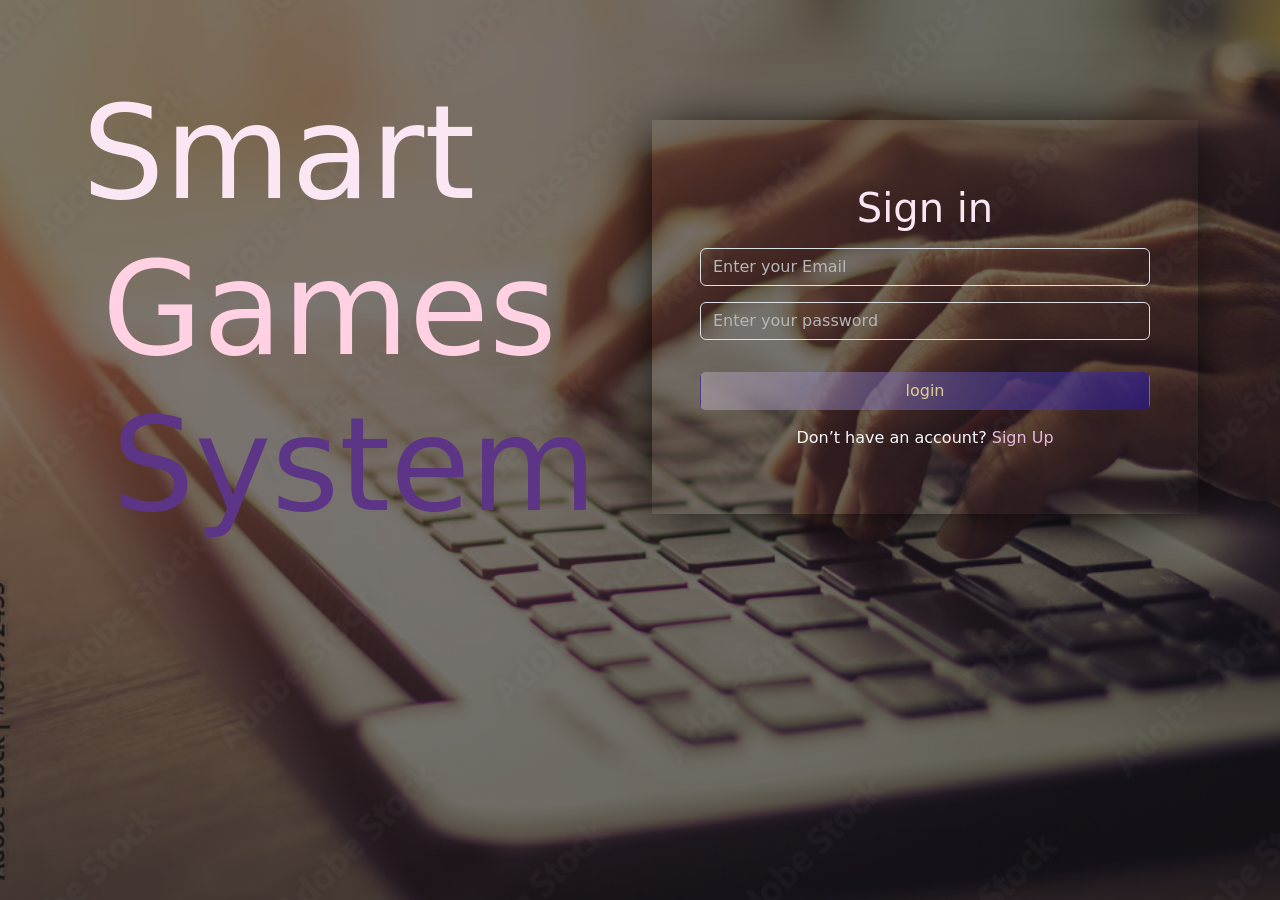
<file: index.html>
<!DOCTYPE html>
<html lang="en">
    <head>
      <meta charset="UTF-8">
      <meta name="viewport" content="width=device-width, initial-scale=1.0">
       <link rel="stylesheet" href="css/all.min.css" />
       <link rel="stylesheet" href="css/bootstrap.min.css">
       <link rel="stylesheet" href="css/style.css">
        <title> Games Login</title>
        <link rel="shortcut icon" href="./images/1000_F_261902858_onbxqSHf193X4w7e8fdRH8vjjoT3vOVZ.jpg" type="image/x-icon">
    </head>
    <body>
      <div id="home">
       <div class="container">
        <div class="row">
          <div class="col-md-6">
            <div class="home-head  ">
            <h2>Smart <span class="b"> Games </span> <span class="c"> System </span></h2>
          </div>
          </div>
        <div class="col-md-6">
        <div class="login w-100 m-auto text-center mt-5 p-5 ">
         <h1 class=" my-3">Sign in</h1>
         <div>
         <input type="email" class="form-control my-3" name="email" id="useremail" placeholder="Enter your Email"/>
         <input type="password" class="form-control my-3" name="password" id="userpassword" placeholder="Enter your password"/>
         <p class="text-danger text-center" id="incorrect"></p>
         <p class="text-success text-center" id="correct"></p>
         <p class="text-danger text-center" id="wrong"></p>
        </div>
        <button id="loginbtn" class="btn btn1 w-100 my-3">login</button>
        <p class="text-light">Don’t have an account? <a class="" href="pages/signup.html"> Sign Up</a></p>
      </div>
    </div>
  </div>
       </div>
      </div>
      
      <script src="js/bootstrap.bundle.min.js"></script>
      <script src="./js/script.js"></script>
    </body>
</html>
</file>
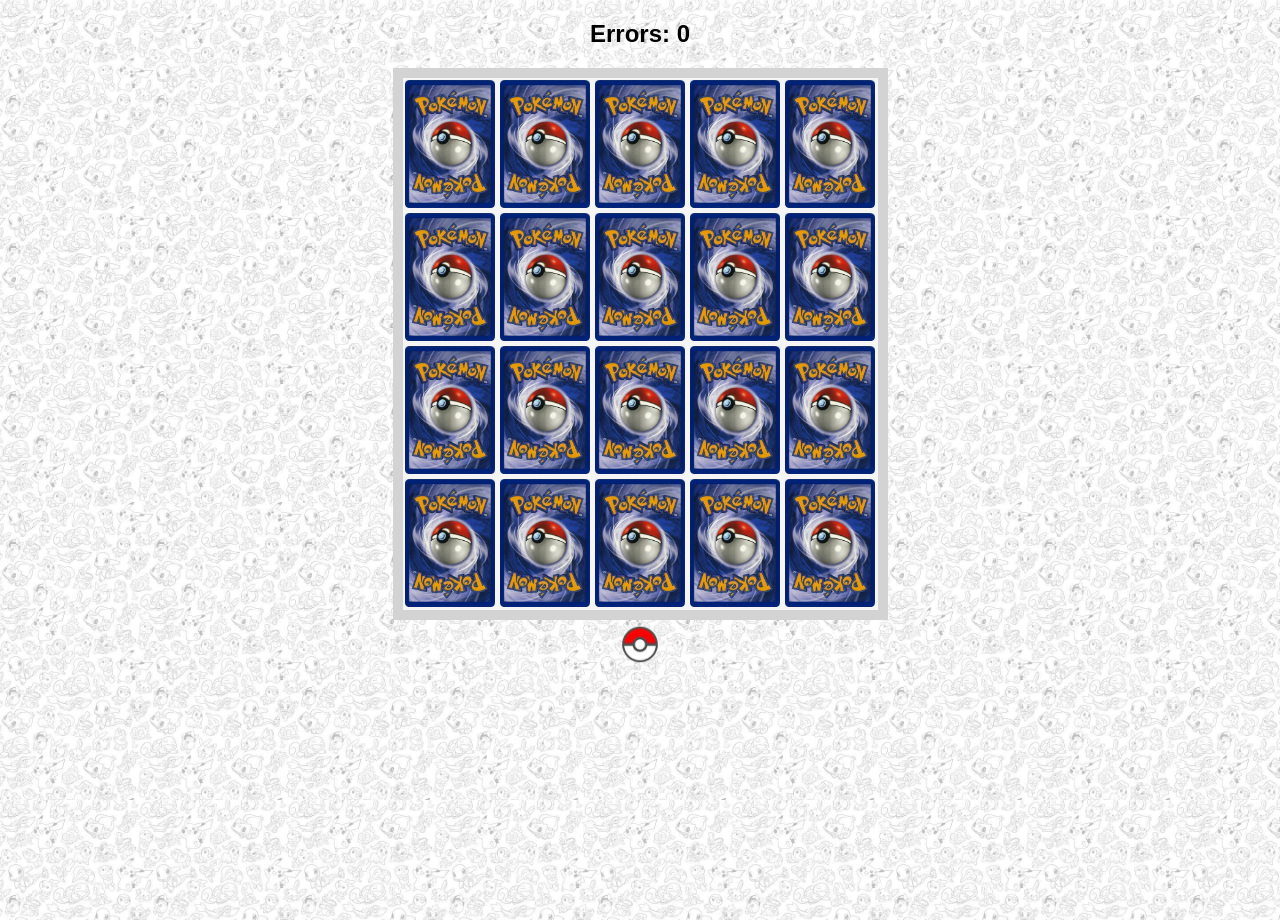
<file: pages/game1.html>
<!DOCTYPE html>
<html lang="en">
<head>
    <meta charset="UTF-8">
    <meta name="viewport" content="width=device-width, initial-scale=1.0">
    <link rel="stylesheet" href="../css/game1.css">
    <title>My cards</title>
    <link rel="icon" href="../images/back.jpg" />
</head>
<body>
    <h2>Errors: <span id="errors">0</span></h2>
    <div id="board"></div>
    <audio id="correctSound" src="../images/272182672-female-voice-good-job.m4a"></audio>
    <audio id="wrongSound" src="../images/240728250-sfx-fanfare-music-lose-2.m4a"></audio>
    <div id="celebration" ></div>
    <script src="../js/game1.js"></script>
</body>
</html>
</file>
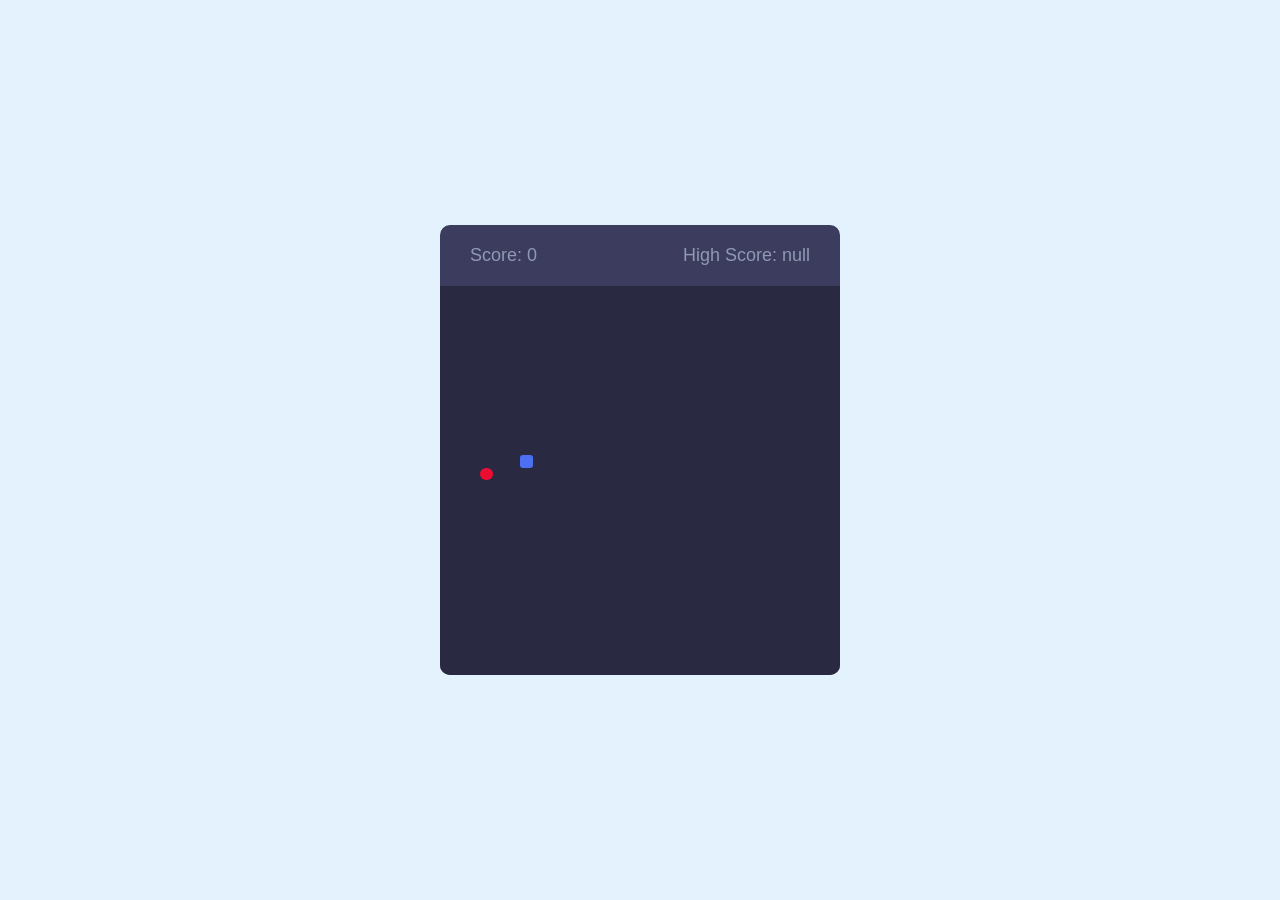
<file: pages/game10.html>
<!DOCTYPE html>
<html lang="en">
<head>
    <meta charset="UTF-8">
    <meta name="viewport" content="width=device-width, initial-scale=1.0">
    <title>Snake</title>
    <link rel="stylesheet" href="../css/game10.css">
</head>
<body>
    <div id="game">
        <div id="gameDetails">
            <div id="score">Score: 0</div>
            <div id="highScore">High Score: 0</div>
        </div>
        <div id="playSpace"></div>
    </div>
    <script src="../js/game10.js"></script>
</body>
</html>
</file>
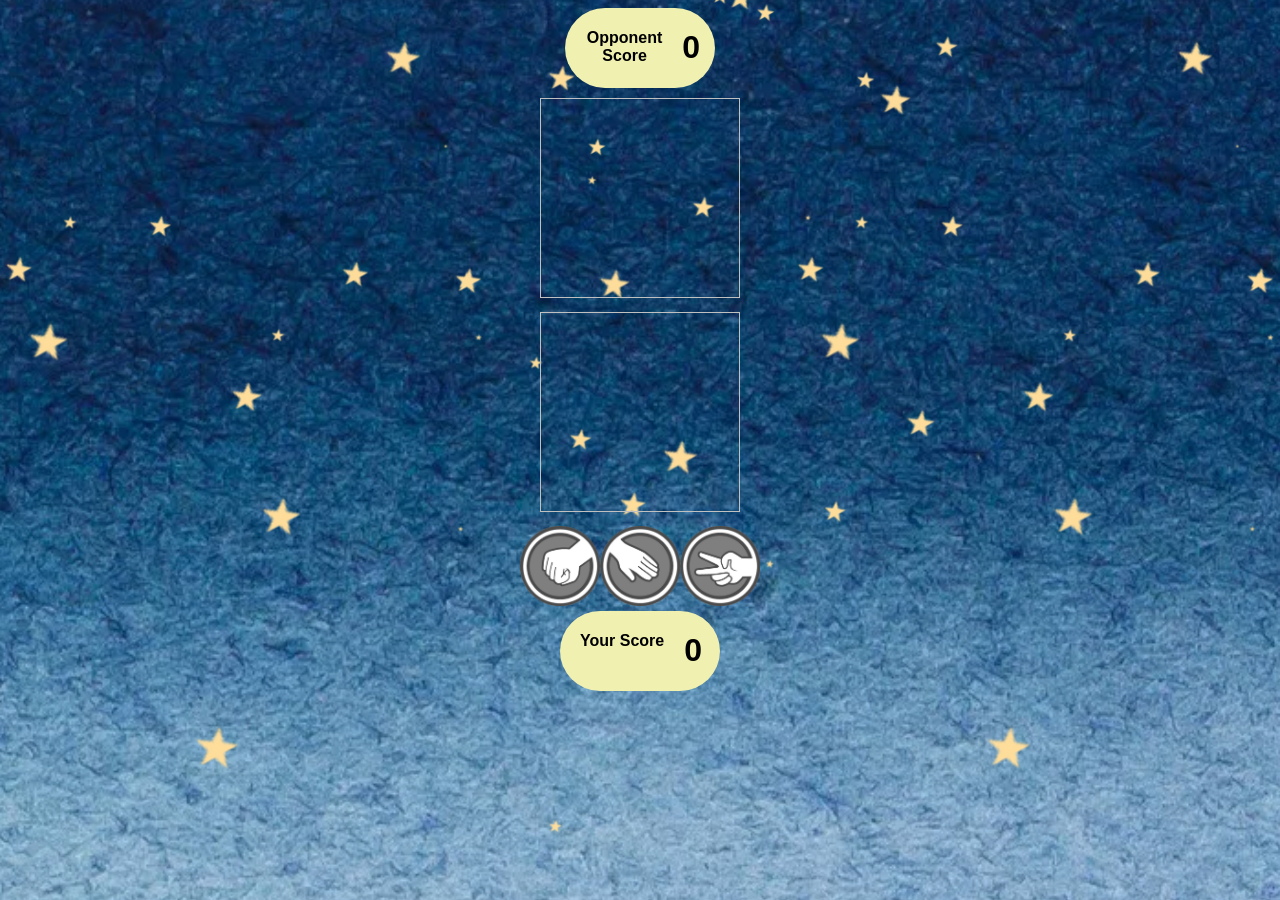
<file: pages/game11.html>
<!DOCTYPE html>
<html lang="en">
<head>
    <meta charset="UTF-8">
    <meta name="viewport" content="width=device-width, initial-scale=1.0">
    <title>RockPaperScissors</title>
    <link rel="stylesheet" href="../css/game11.css">
</head>
<body>
    <div id="opponent" class="score_details">
        <h4>Opponent Score</h4> <h1 id="opponent_score">0</h1>
    </div>
    <img id="opponent_choice">
    
    <br>
    <img id="your_choice">
    <div id="choices"></div>

    <div id="your" class="score_details">
        <h4>Your  Score </h4> <h1 id="your_score"> 0</h1>
    </div>

    <script src="../js/game11.js"></script>
</body>
</html>
</file>
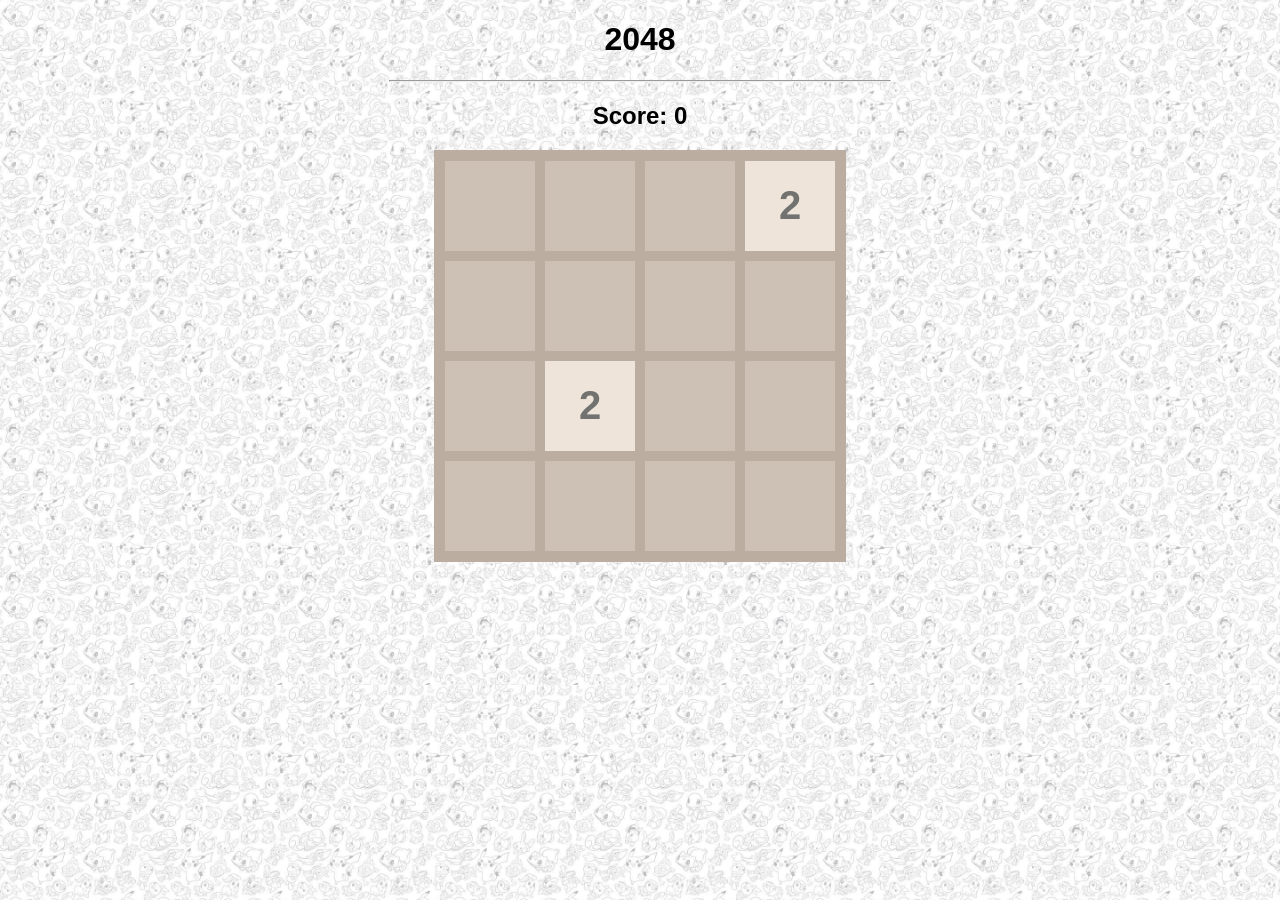
<file: pages/game2.html>
<!DOCTYPE html>
<html lang="en">
<head>
    <meta charset="UTF-8">
    <meta name="viewport" content="width=device-width, initial-scale=1.0">
    <title>2048</title>
    <link rel="stylesheet" href="../css/game2.css">
    <link rel="icon" href="../images/2048-game.jpg">
</head>
<body>
    <h1>2048</h1>
        <hr>
        <h2>Score: <span id="score">0</span></h2>
        <div id="board">
        </div>
    <script src="../js/game2.js"></script>
</body>
</html>
</file>
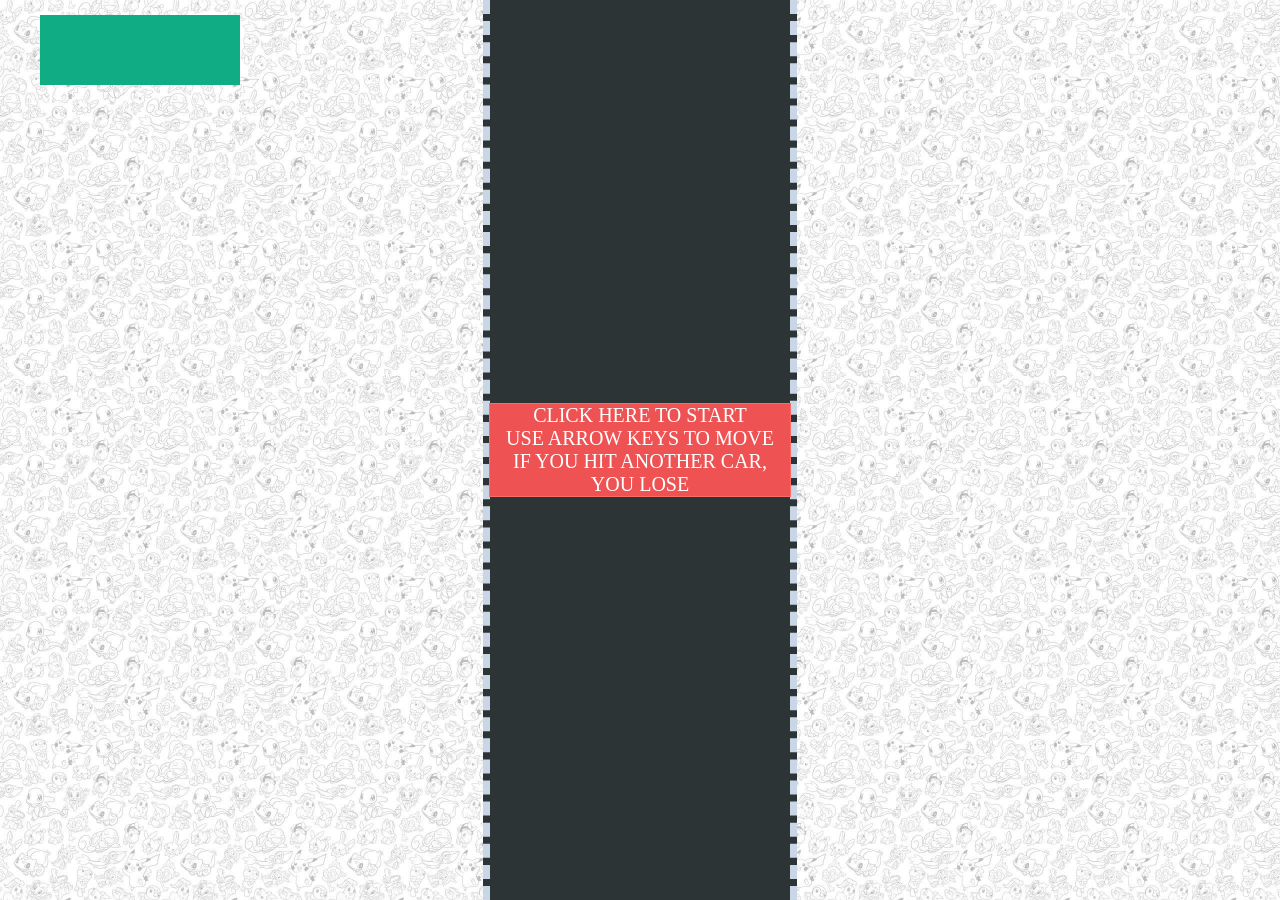
<file: pages/game3.html>
<!DOCTYPE html>
<html lang="en">
<head>
    <meta charset="UTF-8">
    <meta name="viewport" content="width=device-width, initial-scale=1.0">
    <title>Racing Cars</title>
    <link rel="stylesheet" href="../css/all.min.css">
    <link rel="stylesheet" href="../css/game3.css">
  <link rel="icon" href="../images/download.jfif">
</head>
<body>
    <div class="carGame">
        <div class="score"></div>
        <div class="startScreen">
            <p> CLICK HERE TO START<br/>
                USE ARROW KEYS TO MOVE<br/>
                IF YOU HIT ANOTHER CAR, YOU LOSE
            </p>
        </div>
        <div class="gameArea "></div>
        <audio loop id="a">
            <source src="../images/letsgo.mp3">
        </audio>
        <audio id="loseAudio">
            <source src="../images/240728250-sfx-fanfare-music-lose-2.m4a"> 
        </audio>
  
    </div>    
    <script src="../js/game3.js"></script>
</body>
</html>
</file>
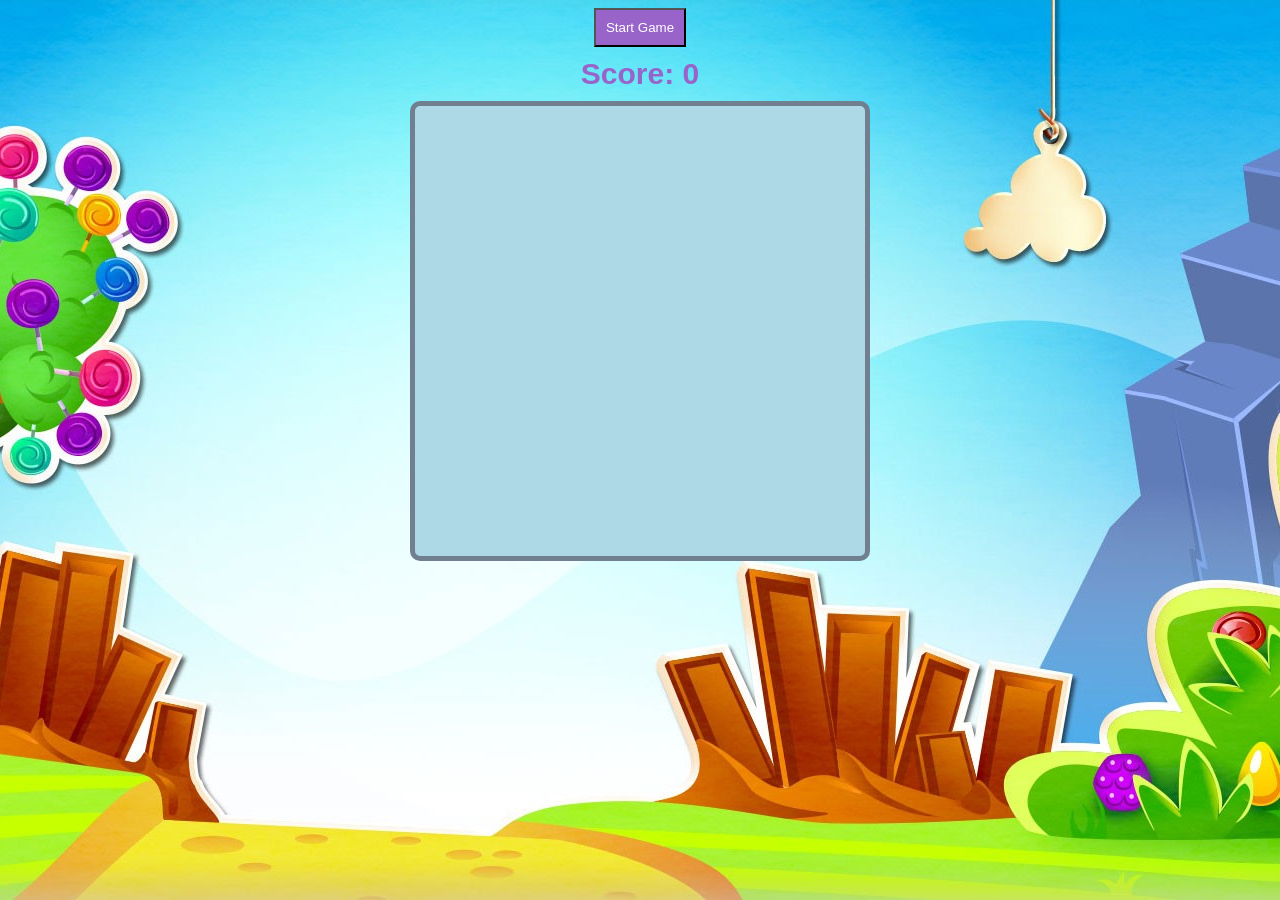
<file: pages/game4.html>
<!DOCTYPE html>
<html lang="en">
<head>
    <meta charset="UTF-8">
    <meta name="viewport" content="width=device-width, initial-scale=1.0">
    <title>Candy Crush Game</title>
    <link rel="stylesheet" href="../css/game4.css">
</head>
<body>
    <button id="start-button">Start Game</button>
    <div id="score">Score: 0</div>
    <div id="board"></div>
    <audio id="background-music" src="../images/background.mp3" loop></audio>
    <script src="../js/game4.js"></script>
</body>
</html>
</file>
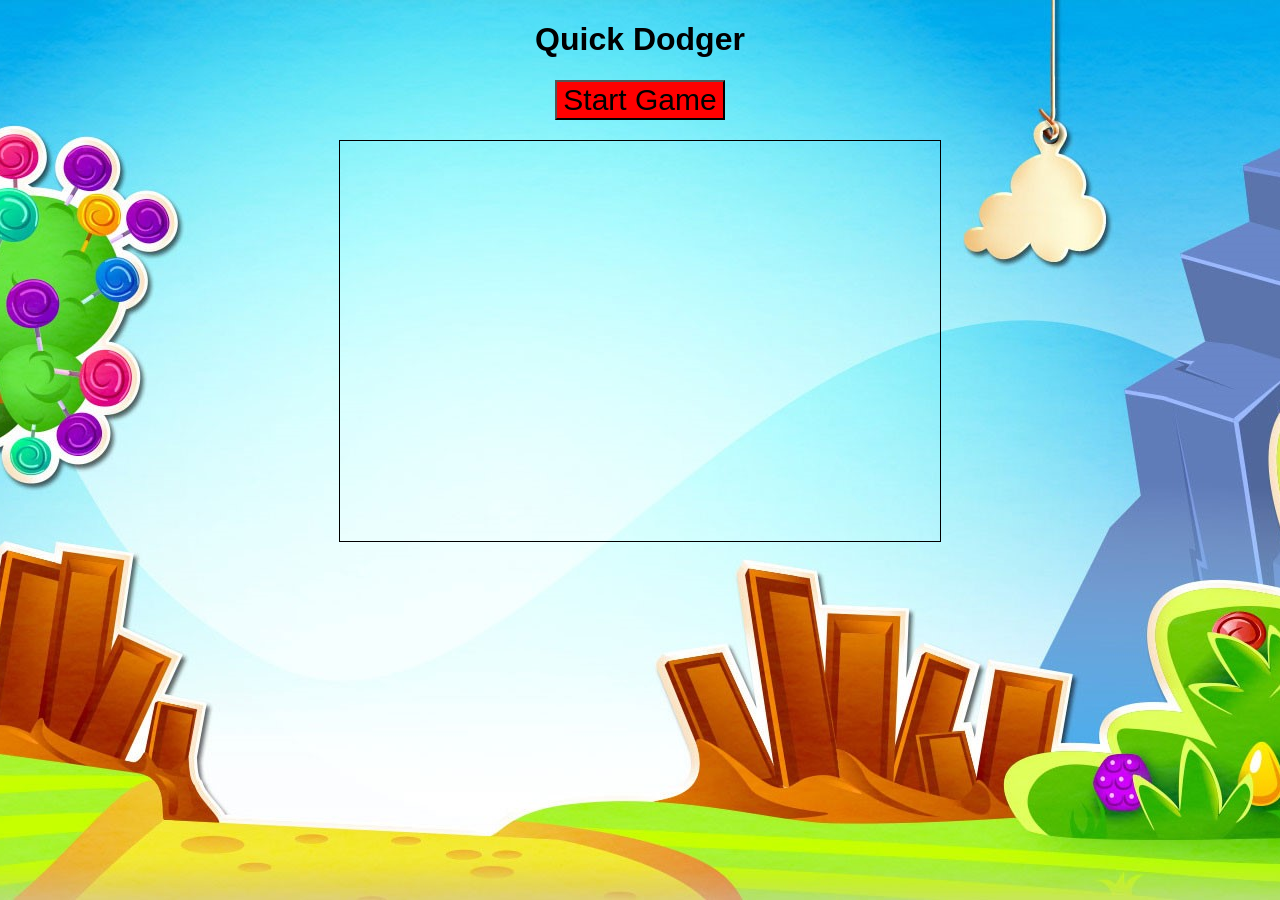
<file: pages/game5.html>
<!DOCTYPE html>
<html lang="en">
<head>
    <meta charset="UTF-8">
    <meta name="viewport" content="width=device-width, initial-scale=1.0">
    <title>Quick Dodger</title>
    <link rel="stylesheet" href="../css/game5.css">
</head>
<body>
    <h1>Quick Dodger</h1>
    <button id="startButton">Start Game</button>
    <canvas id="gameCanvas" width="600" height="400"></canvas>
    <audio id="backgroundMusic" src="../images/background.mp3" loop></audio>
    <script src="../js/game5.js"></script>
</body>
</html>
</file>
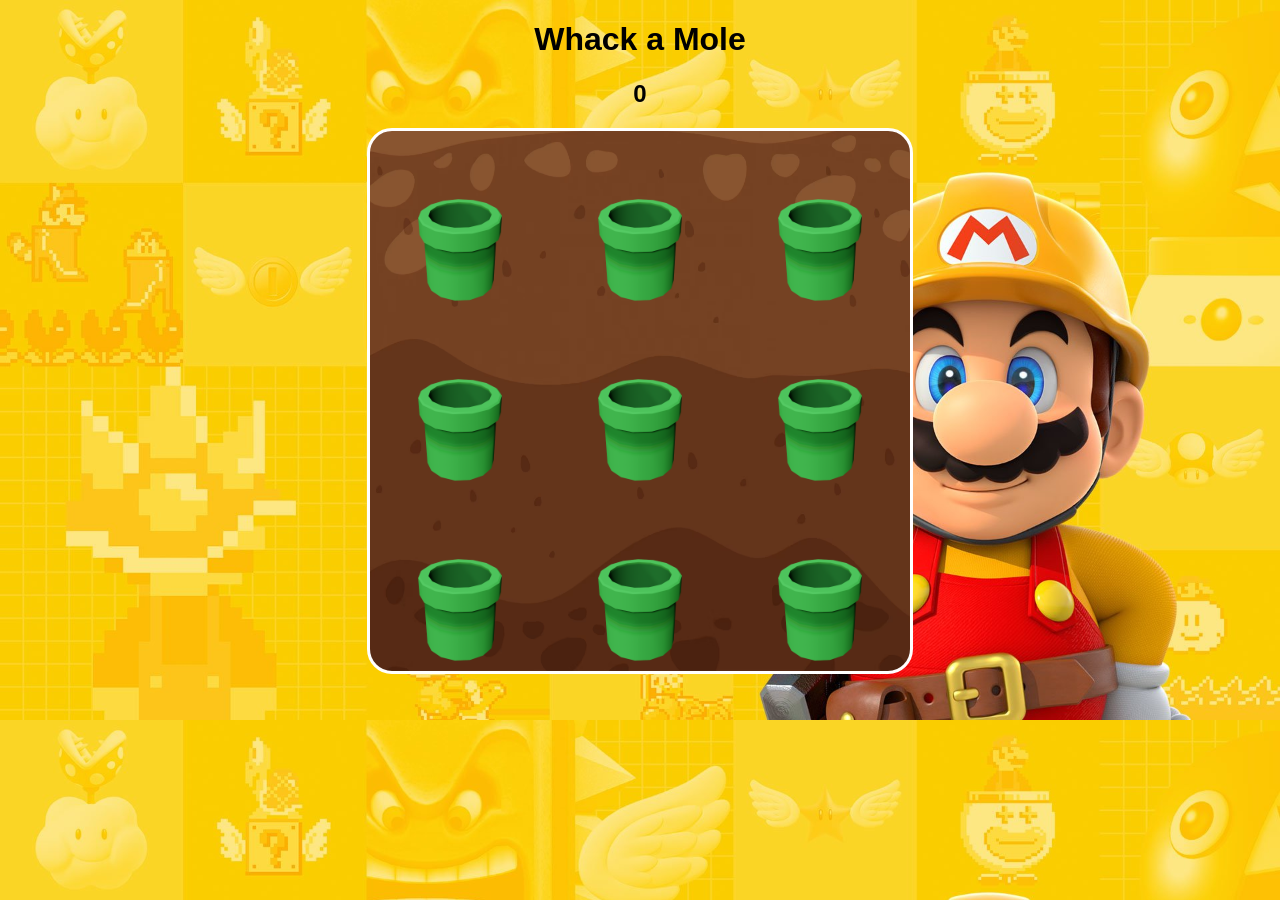
<file: pages/game6.html>
<!DOCTYPE html>
<html lang="en">
<head>
    <meta charset="UTF-8">
    <meta name="viewport" content="width=device-width, initial-scale=1.0">
    <title>Whack A Mole</title>
    <link rel="stylesheet" href="../css/game6.css">
</head>
<body>
    <h1>Whack a Mole</h1>
    <h2 id="score">0</h2>
      <!-- 3x3 -->
    <div id="board"></div>
  

    <script src="../js/game6.js"></script>
</body>
</html>
</file>
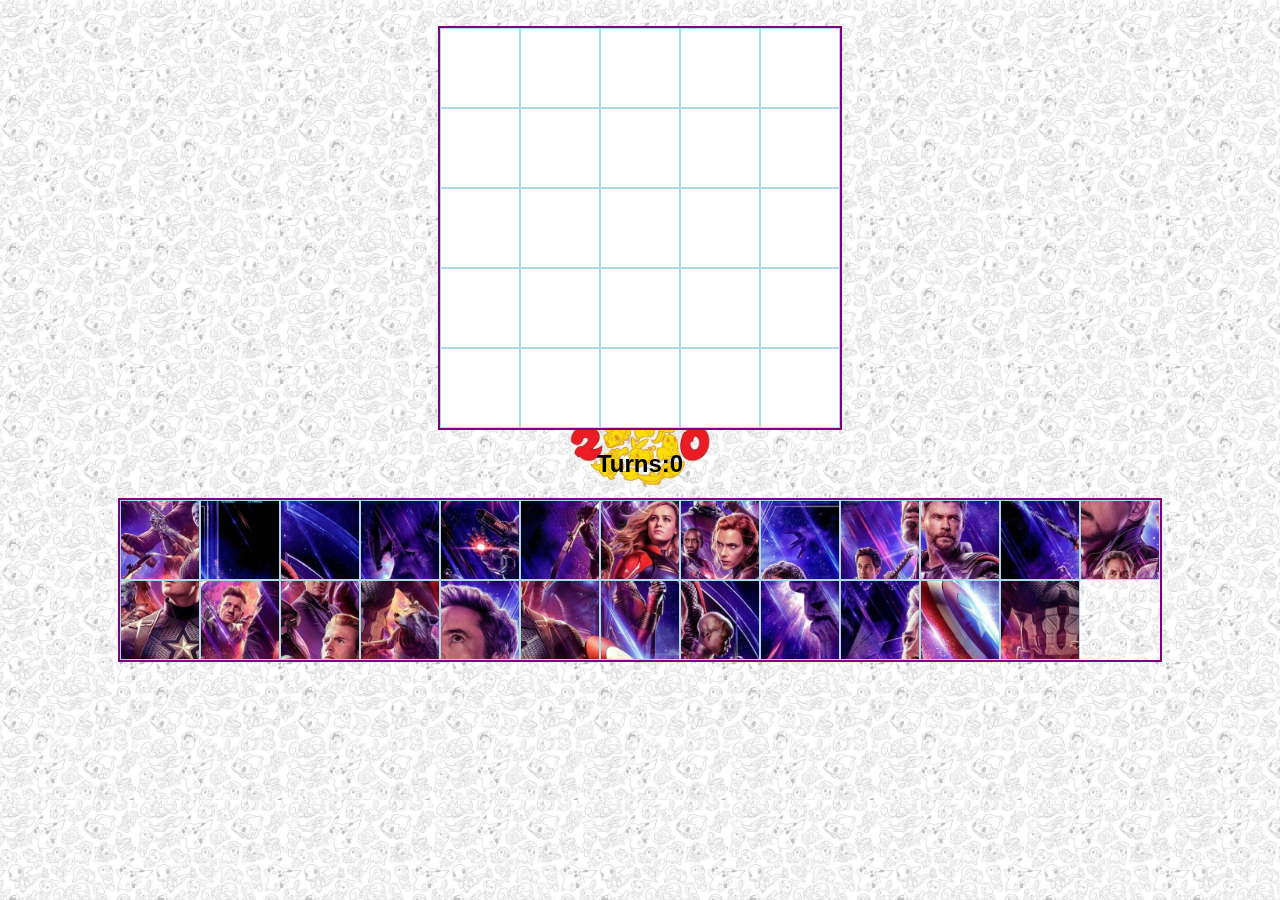
<file: pages/game8.html>
<!DOCTYPE html>
<html lang="en">
<head>
    <meta charset="UTF-8">
    <meta name="viewport" content="width=device-width, initial-scale=1.0">
    <title>Puzzle</title>
    <link rel="stylesheet" href="../css/game8.css">
</head>
<body>
     <br>
     <div id="board"></div>
     <h2>Turns:<span id="turns">0</span></h2>
     <div id="pieces"></div>
    <script src="../js/game8.js"></script>
</body>
</html>
</file>
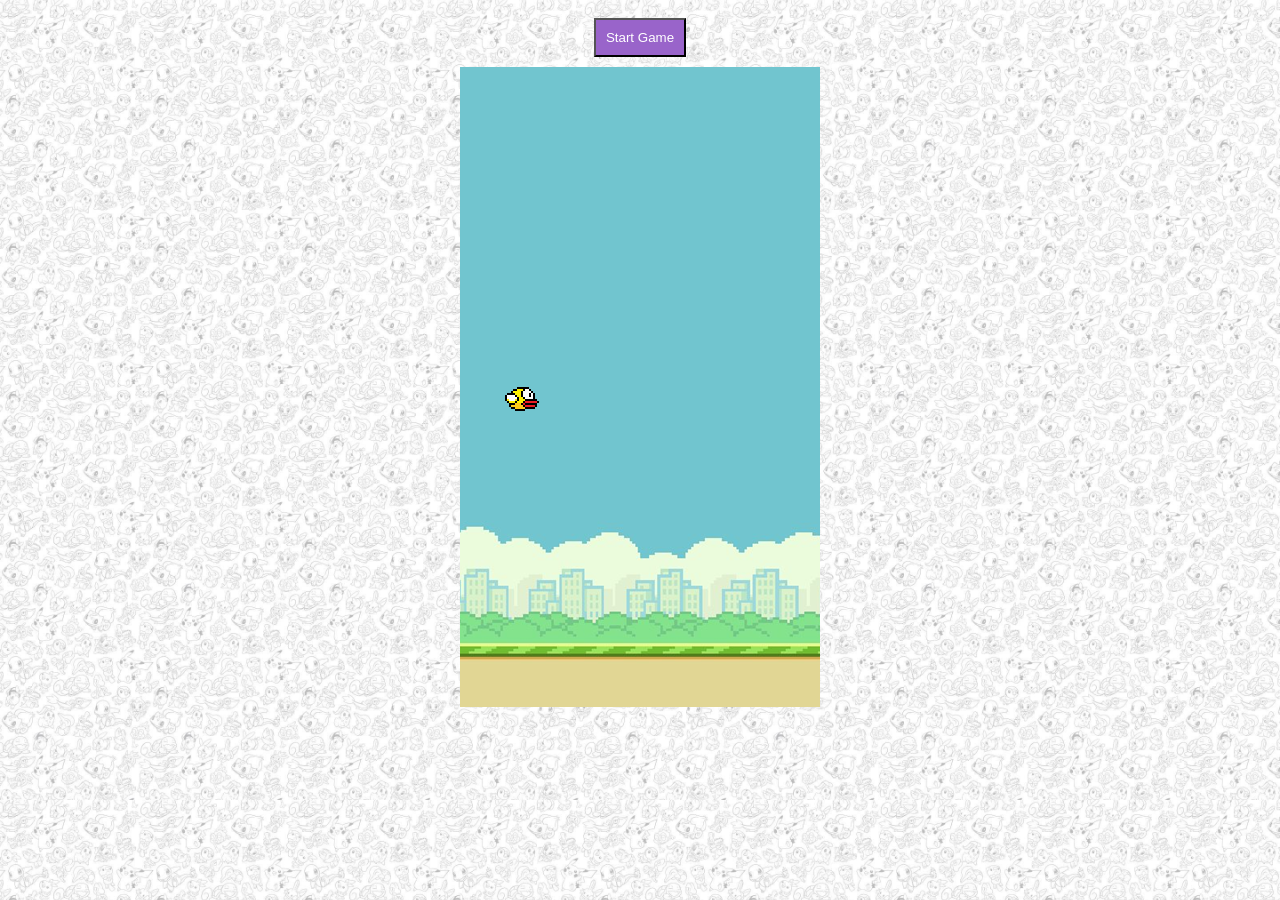
<file: pages/game9.html>
<!DOCTYPE html>
<html lang="en">
<head>
    <meta charset="UTF-8">
    <meta name="viewport" content="width=device-width, initial-scale=1.0">
    <title>Flappy Bird Game</title>
    <link rel="stylesheet" href="../css/game9.css">
</head>
<body>
    <div>
    <button id="startButton">Start Game</button>
</div>
    <canvas id="board"></canvas>


    <audio id="gameOverSound">
        <source src="../images/240728250-sfx-fanfare-music-lose-2.m4a" type="audio/mp3">
    </audio>

    <script src="../js/game9.js"></script>
</body>
</html>
</file>
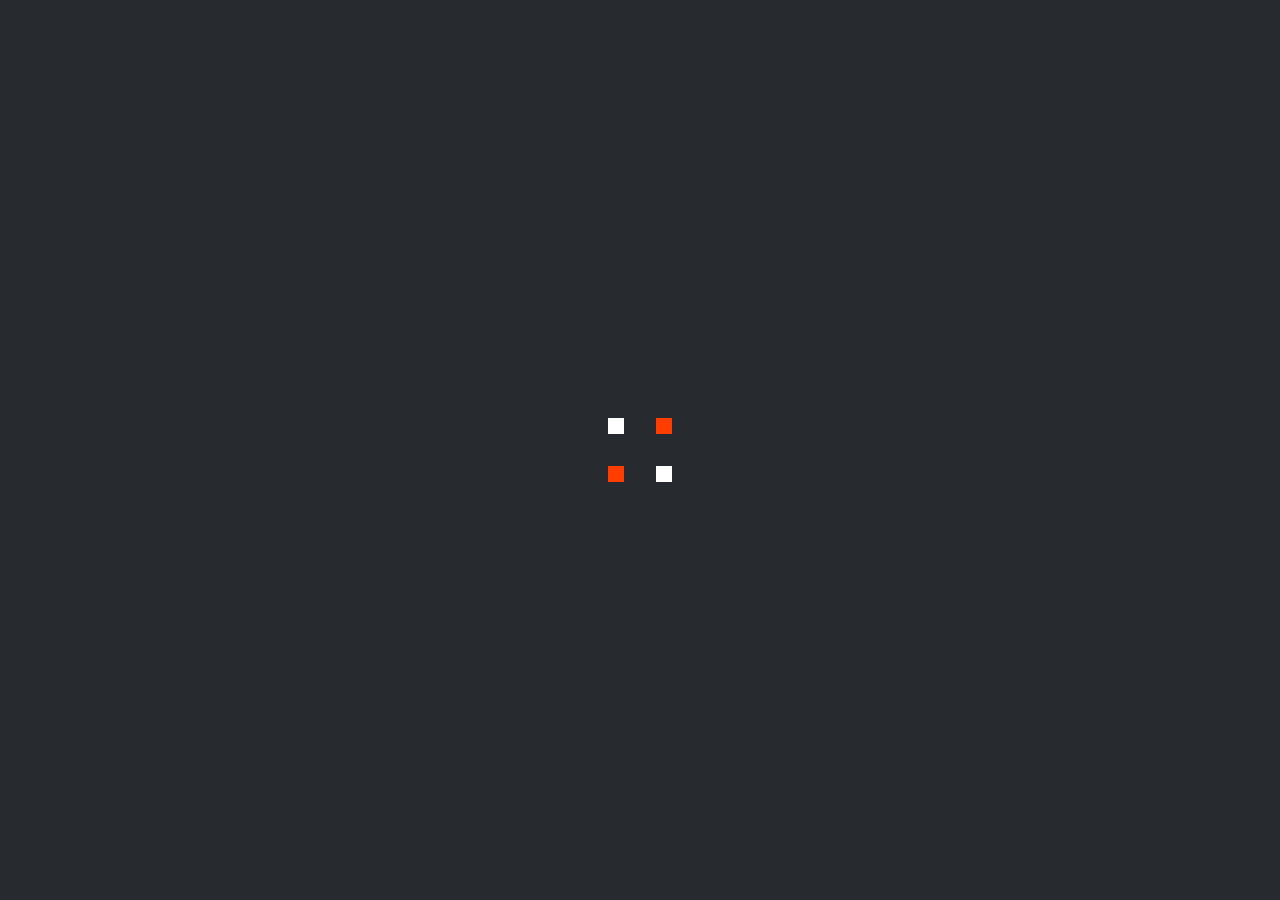
<file: pages/games.html>
<!DOCTYPE html>
<html lang="en">
<head>
       <meta charset="UTF-8">
       <meta name="viewport" content="width=device-width, initial-scale=1.0">
         <link rel="stylesheet" href="../css/all.min.css" />
       <link rel="stylesheet" href="../css/bootstrap.min.css">
       <link href="https://fonts.googleapis.com/css2?family=Comfortaa:wght@300;500;700&family=Nerko+One&display=swap" rel="stylesheet">
       <link rel="stylesheet" href="../css/games.css">
       <title>Games</title>
       <link rel="shortcut icon" href="../images/logo-sm.png" />
</head>
<body>
    <div class="loading d-none">
        <div class="loader"></div>
      </div>
  <section id="games" class="">
    <div class="container">
      <div class="d-flex justify-content-around p-3">
      
      <div class="login log">
     <h2 class="text-light my-3" id="username"></h2>
    </div>
    
    <a href="../index.html" class="text-light mt-2"><button id="logout" class="btn btn1 p-3" >Logout</button></a>
  
  </div>
    </div>
  <header>
    <img src="../images/wraper.png" class="w-100" alt="wraper">
  </header>

      <nav class="navbar navbar-expand-lg position-sticky top-0 p-1 z-3 col-md-6 col-lg-9  ">
        <div class="container">
          <h5 class="mb-0 text-uppercase text-white fs-3">
            <img src="../images/logo-sm.png" class="w-25" alt="logo"> Game Reviews
          </h5>
          <button class="btn btn1" id="btnGames">My Created Games</button>
          <button class="navbar-toggler" type="button" data-bs-toggle="collapse" data-bs-target="#navbarSupportedContent" aria-controls="navbarSupportedContent" aria-expanded="false" aria-label="Toggle navigation">
            <span class="navbar-toggler-icon"></span>
          </button>
          <div class="collapse navbar-collapse" id="navbarSupportedContent">
            <ul class="navbar-nav ms-auto mb-2 mb-lg-0">
              <li class="nav-item">
                <a class="nav-link active"  card-category="mmorpg">mmorpg</a>
              </li>
              <li class="nav-item">
                <a class="nav-link "  card-category="shooter">shooter</a>
              </li>
              <li class="nav-item">
                <a class="nav-link " card-category="sailing">sailing</a>
              </li>
              <li class="nav-item">
                <a class="nav-link " card-category="permadeath">permadeath</a>
              </li>
              <li class="nav-item">
                <a class="nav-link " card-category="superhero">superhero</a>
              </li>
              <li class="nav-item">
                <a class="nav-link " card-category="pixel">pixel</a>
              </li>
              
            </ul>
            
          </div>
        </div>
      </nav>


 
      <div class="display-games">
        <div class="container">
          <div id="displayGames" class="row gy-3 mt-4">
           
          </div>
        </div>
      </div>
    </section>



    <section id="game-details" class="d-none">
     <div class="container">
      <div class="game-head mt-3 d-flex justify-content-between align-items-center">
        <h1 class="text-capitalize">Details Game</h1>
        <button id="btnClose" class="btn-close "></button>
      </div>
      <div id="game">
        
      </div>
     </div>
    </section>
   

      <script src="../js/jquery-3.7.1.min.js"></script>
      <script src="../js/bootstrap.bundle.min.js"></script>
      <script src="../js/games.js"></script>
</body>
</html>
</file>
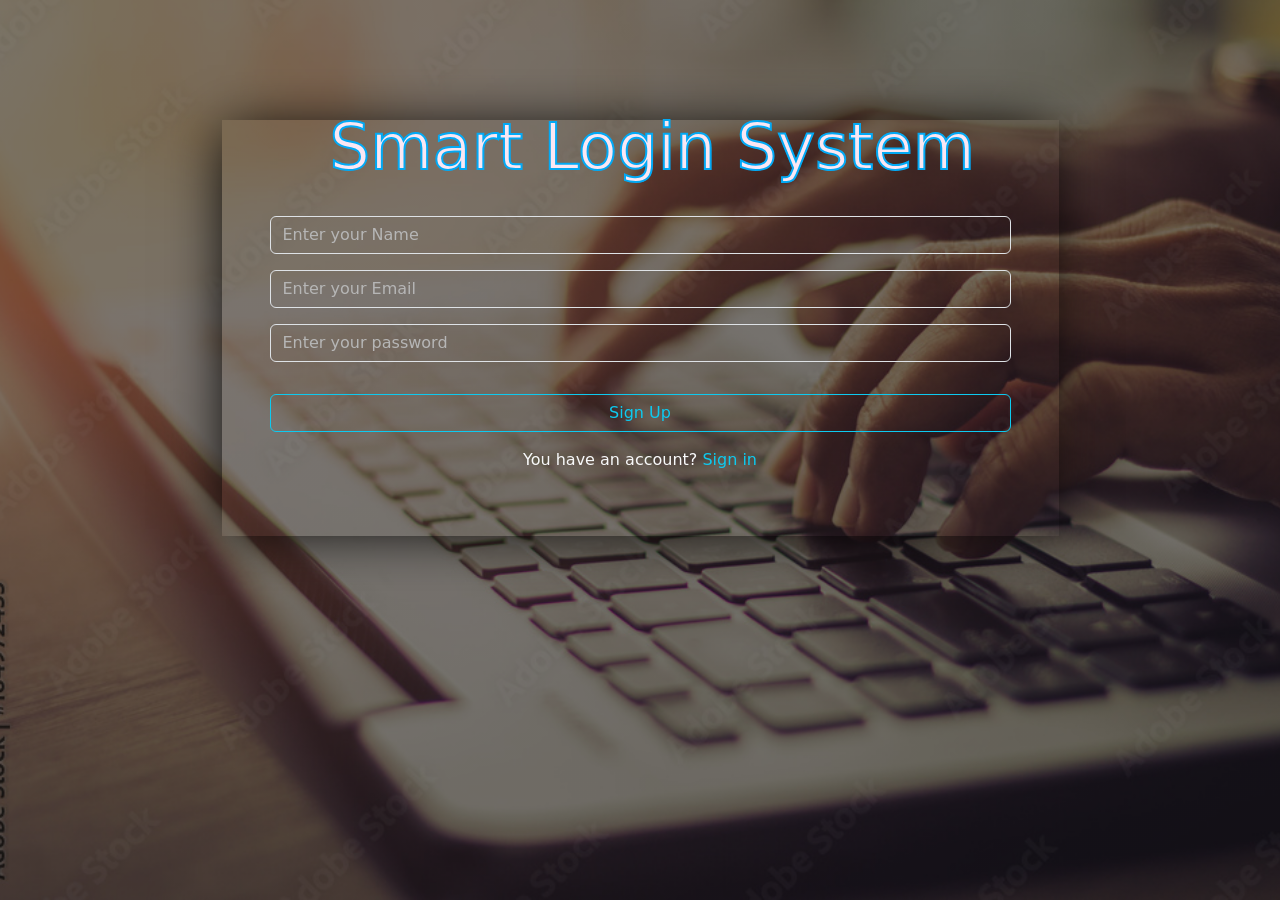
<file: pages/signup.html>
<!DOCTYPE html>
<html lang="en">
    <head >
      <meta charset="UTF-8">
      <meta name="viewport" content="width=device-width, initial-scale=1.0">
       <link rel="stylesheet" href="../css/all.min.css" />
       <link rel="stylesheet" href="../css/bootstrap.min.css">
       <link rel="stylesheet" href="../css/style.css">
        <title>Smart Login</title>
       <link rel="shortcut icon" href="../images/1000_F_261902858_onbxqSHf193X4w7e8fdRH8vjjoT3vOVZ.jpg" type="image/x-icon"> 
    </head>
    <body>
      <div id="home">
       <div class="container">
        <div class="login w-75 m-auto text-center mt-5 p-5 ">
          <div class="head-sign my-3">
            <h1 class=" ">Smart Login System</h1>
            <h1 class=" ">Smart Login System</h1>
          </div>
         
         <div>
            <input type="text" class="form-control mt-5 mb-3" name="name" id="username" placeholder="Enter your Name" oninput="nameVaildation()"/>
            <div class="alert text-danger d-none" id="nameMessage"> enter only letters and spaces (at least 3 letters) </div>
         <input type="email"   class="form-control my-3" name="email" id="useremail" placeholder="Enter your Email" oninput="emailvaildation()"/>
         <div class="alert text-danger d-none" id="emailMessage">Enter Valid Email Address, (user@user.com) </div>
         <div class=" text-danger d-none " id="emailexist">This mail is exist </div>
         <input type="password" class="form-control my-3" name="password" id="userpassword" placeholder="Enter your password" oninput="passwordVaildation()"/>
         <div class="alert text-danger d-none" id="passMessage">Password must be at least one uppercase letter,one lowercase letter, one digit and one special character  </div>
         <p class="text-danger text-center d-none" id="incorrect">All inputs is required</p>
         <p class="text-success text-center d-none" id="correct">Success</p>
        </div>
        <button id="signup" class="btn btn-outline-info w-100 my-3">Sign Up</button>
        <p class="text-light">You have an account? <a class="text-info" href="../index.html"> Sign in</a></p>
        
      </div>
       </div>
      </div>
      <script src="../js/bootstrap.bundle.min.js"></script>
      <script src="../js/signup.js"></script>
    </body>
</html>
</file>
<file: css/style.css>
#home{
    background-image:linear-gradient(rgba(0, 0, 0, 0.521),rgba(0,0,0, 0.521)) ,url(../images/1000_F_184972433_lL3sh1naBBZPVYblZIVvM6oiemEEvYFW.jpg) ;
    background-size: cover;
    background-position: center center;
    overflow: auto;
    height:100vh;
}
.login{
    box-shadow: -5px 2px 54px -9px rgba(0, 0, 0, 1);
    
}
a{
    text-decoration: none;
    color:#E6B9DE;
}
h1{
    color:#FAE7F3;
}
input{
    background-color: transparent !important;
    color:#fff !important;
}
input::placeholder{
    color: rgb(182, 182, 182) !important;
}
input:focus{
    box-shadow: none !important;
}
.navbar{
    background-image:linear-gradient(to left,rgba(185, 172, 185, 0.521),rgba(126, 10, 16, 0.521)) ; 
    box-shadow: -5px 2px 54px -9px rgba(0, 0, 0, 1);  
}
.home-head{
    margin-top:75px;
}
.home-head h2 {
    font-size: 130px;
    color:#FAE7F3;
 
}
.home-head h2 .b{
color:#FFD1E3;
margin-left: 20px;
}
.home-head h2 .c{
    color:#5D3587;
    margin-left: 30px;
}
.btn1{
    background-image:linear-gradient(to right,rgba(185, 172, 185, 0.521),rgba(37, 22, 172, 0.521)) ; 
    transition: all 1s;
    color:#DBCC95
}
.btn1:hover{
    color:#CD8D7A;
    background-color:rgba(137, 22, 172, 0.521) ;
    
}

@media screen and (max-width :1200px){
    .home-head h2 {
        font-size: 130px;
        color:#EAECCC
     
    }
   } 

@media screen and (max-width :992px){
    .home-head h2 {
        font-size: 100px;
        color:#EAECCC
     
    }
  }

  @media screen and (max-width :768px){
    .home-head h2 {
        font-size: 50px;
        color:#4d0850;
       
    }
    .home-head h2 .b{
        color:#4d0850;
        margin-left: 0px;
        }
        .home-head h2 .c{
            color:#4d0850;
            margin-left: 0px;
        
        }
        .home-head{
            margin-top:50px;
        }
  }
   @media screen and (max-width :576px){
    .home-head h2 {
        font-size: 46px;
     
    }
  }
.head-sign{
    position: relative;
    
    
    
}
.head-sign h1{
    position:absolute;
    left:60px;
    bottom: -10px;
    transform:translateX(-50%,-50%);
    font-size: 4em;
}
.head-sign h1:nth-child(1){
    color:transparent;
    -webkit-text-stroke: 1px #03a9f4;

}
.head-sign h1:nth-child(2){
    color:03a9f4;
    -webkit-text-stroke: 2px #03a9f4;
    animation: animate 3s ease-in-out infinite;

}
@keyframes animate
{
    0%,100%{
        clip-path: polygon(2% 43%, 15% 38%, 26% 44%, 42% 53%, 58% 54%, 74% 53%, 87% 47%, 95% 44%, 100% 43%, 99% 100%, 0% 100%);    
    }
    50%{
        clip-path: polygon(0 57%, 17% 63%, 33% 63%, 47% 56%, 60% 45%, 77% 31%, 90% 28%, 100% 28%, 99% 100%, 0% 100%);
        
    }
}
@media screen and (max-width :1200px){
    .head-sign h1{
        position:absolute;
        left:95px;
        bottom: -10px;
        transform:translateX(-50%,-50%);
        font-size: 3em;
    }
   } 

@media screen and (max-width :992px){
    .head-sign h1{
        position:absolute;
        left:55px;
        bottom: -10px;
        transform:translateX(-50%,-50%);
        font-size: 2em;
    }
  }

  @media screen and (max-width :768px){
    .head-sign h1{
        position:absolute;
        left:45px;
        bottom: -10px;
        transform:translateX(-50%,-50%);
        font-size: 1.5em;
    }
  }
   @media screen and (max-width :576px){
    .head-sign h1{
        position:absolute;
        left:40px;
        bottom: -10px;
        transform:translateX(-50%,-50%);
        font-size: 1.3em;
    }
  }
  .login{
    margin-top: 120px !important;
  }
</file>
<file: css/game1.css>
body {
    background: url("../images/pokemon-bg.jpg");
    background-size: cover;
    font-family: Arial, Helvetica, sans-serif;
    text-align: center;
    position: relative; 
}

#board {
    height: 532px;
    width: 475px;
    margin: 0 auto;
    display: flex;
    flex-wrap: wrap;
    background-color: whitesmoke;
    border: 10px solid lightgrey;
    position: relative;
    z-index: 1; 
}

.card {
    height: 128px;
    width: 90px;
    margin: 2.5px;
}
#celebration{
    position: absolute; 
    top: 0; 
    left: 0;
    width: 100%;
    height: 100vh;
    pointer-events: none;
}
.confetti {
    position: absolute;
    width: 10px;
    height: 10px;
    background: red;
    animation: fall 3s linear infinite;
    top: -20px; 
    z-index: 1000;
}

@keyframes fall {
    0% {
        transform: translateY(0) translateX(0);
    }
    100% {
        transform: translateY(100vh) translateX(var(--random-x));
    }
}
</file>
<file: css/game10.css>
*{
    margin: 0;
    padding: 0;
    box-sizing: border-box;/* ??*/
    font-family:sans-serif;
}
body{
    align-items: center;
    justify-content: center; /* ??*/
    display: flex;/* why for body??*/
    min-height: 100vh; /* ??*/
    background-color: #E3F2FD;
}
#score{
    display: inline;
}
#highScore{
    display: inline;
}
#game{
    width: 400px;
    height: 450px;
    background-color: rgb(60, 60, 94);
    /* background-color: #293447; */
    border-radius: 10px;
    display: flex;/*??*/
    flex-direction: column;/*??*/
    overflow: hidden;
}
#gameDetails{
    color: rgb(143, 153, 179);
    font-size: 18px;
    font-weight: 500;
    padding: 20px 30px;
    display: flex;
    justify-content: space-between;
}
#playSpace{
    width: 100%;
    height: 100%;
    background-color: rgb(41, 41, 66);
    display: grid;
    grid-template: repeat(30, 1fr) / repeat(30, 1fr);
}
#food{
    background-color: rgb(237, 13, 50);
    border-radius: 30px;
}
.snake{
    background-color: rgb(77, 112, 242);
    border-radius: 3px;
}
</file>
<file: css/game11.css>
body {
    font-family: Arial, Helvetica, sans-serif;
    text-align: center;    
    background-image: url(../images/backgroundpaper.png);
    
}

.score_details{
    display: flex;
    border-radius: 50px;
    background-color: rgb(240, 240, 176);
}

#opponent {
    width: 145px; 
    margin: 0 auto;
    padding-left: 5px;
}
#opponent h4{
    margin-right: 3px;
}
#opponent h1{
    margin-right: 15px;
}

#opponent_choice,
#your_choice {
    width: 200px;
    height: 200px;
    margin-top: 10px;
}

#your {
    width: 140px;
    margin: 5px auto;
    padding-left: 20px;
}
#your h4{
    margin-right: 20px;
}

#choices {
    width: 240px;
    height: 80px;
    margin: 0 auto;
    margin-top: 10px;
}

#choices img {
    width: 80px;
    height: 80px;
}
</file>
<file: css/game2.css>
body {
    font-family: Arial, Helvetica, sans-serif;
    text-align: center;
   background-image: url(../images/pokemon-bg.jpg);
   background-position: center center;
   background-size: cover;
}

hr {
    width: 500px;
}

#board {
    width: 400px;
    height: 400px;

    background-color: #cdc1b5;
    border: 6px solid #bbada0;

    margin: 0 auto;
    display: flex;
    flex-wrap: wrap;
}

.tile {
    width: 90px;
    height: 90px;
    border: 5px solid #bbada0;

    font-size: 40px;
    font-weight: bold;
    display: flex;
    justify-content: center;
    align-items: center;
}
.x2 {
    background-color: #eee4da;
    color: #727371;
}

.x4 {
    background-color: #ece0ca;
    color: #727371;
}

.x8 {
    background-color: #f4b17a;
    color: white;
}

.x16{
    background-color: #f59575;
    color: white;
}

.x32{
    background-color: #f57c5f;
    color: white;
}

.x64{
    background-color: #f65d3b;
    color: white;
}

.x128{
    background-color: #edce71;
    color: white;
}

.x256{
    background-color: #edcc63;
    color: white;
}

.x512{
    background-color: #edc651;
    color: white;
}

.x1024{
    background-color: #eec744;
    color: white;
}

.x2048{
    background-color: #ecc230;
    color: white;
}

.x4096 {
    background-color: #fe3d3d;
    color: white;
}

.x8192 {
    background-color: #ff2020;
    color: white;
}
</file>
<file: css/game3.css>
*{
    margin: 0;
    padding: 0;

}

.hide{
    display: none;
}
body{
    background-image: url(../images/pokemon-bg.jpg);
    background-position: center center;
    background-size: cover;
    
}

.car,.enemy{
    width: 40px;
    height: 70px;
    position: absolute;
    bottom: 120px;
    background-color: red;
    overflow:hidden;
    border-radius:20px;
    background-image: url(../images/car123.png);
    background-repeat: no-repeat;
    background-size:200% 100%;
    background-position:center;


}
.lines{
    width:10px;
    height: 100px;
    background:white;
    position: absolute;
    margin-left: 145px;
}
.gameArea{
    width:300px;
    background:#2d3436;
    height:100vh;
    margin: auto;
    position: relative;
    border-right: 7px dashed #c8d6e5;
    border-left: 7px dashed #c8d6e5;

}
.score{
    position: absolute;
    top:15px;
    left: 40px;
    background:#10ac84;
    color:white;
    width: 200px;
    height: 70px;
    text-align: center;
    line-height: 70px;

}

.carGame{
    width:100%;
    height:100vh;
    
    background-repeat: no-repeat;
    background-size: 100% 100%;
}

.startScreen{
    position: absolute;
    background-color: #ee5253;
    left: 50%;
    top:50%;
    transform: translate(-50%,-50%);
    color: white;
    z-index: 1;
    text-align: center;
    border:1px solid #ff6b66;
    margin:auto;
    font-size: 20px;
    width:300px;
    text-transform: uppercase;


}
.buttonArea{
position:relative;
width:100%;
height:20%;
background-color:#00ff99;

}
.ul{
position:relative;
width:100%;
height:100%;
display:flex;
align-items:center;
justify-content:space-around;

}
.ul li{
position:absolute ;
list-style:none;
display:flex;
justify-content:center;
align-items:center;

}

.ul li i{
font-size:70px;
color:#fff;
}
.ul li:nth-child(1){
right:80px;


}
.ul li:nth-child(2){
top:0;
}
.ul li:nth-child(3){
bottom:0;
}
.ul li:nth-child(4){
left:80px;


}
</file>
<file: css/game4.css>
body {
    background: url("../images/background.jpg") no-repeat center center fixed;
    background-size: cover;
    font-family: Arial, Helvetica, sans-serif;
    color: white;
    text-align: center;
}

#board {
    width: 450px;
    height: 450px;
    background-color: lightblue;
    border: 5px solid slategray;
    border-radius: 10px;
    margin: 0 auto;
    display: flex;
    flex-wrap: wrap;
}

#board img {
    width: 50px;
    height: 50px;
}
#start-button{
    padding: 10px;
    color:white;
    background-color: rgb(153, 100, 202);
    transition: all 1s;
}
#start-button:hover{
    color:black;
    background-color: rgb(255, 71, 246);   
}
#score{
    font-weight: bold;
    font-size: 30px;
    color:rgb(153, 100, 202);
    margin: 10px 0px;
}
</file>
<file: css/game5.css>
body {
    background: url("../images/background.jpg") no-repeat center center fixed;
    text-align: center;
    font-family: Arial, sans-serif;
}

canvas {
    border: 1px solid #000;
    display: block;
    margin: 0 auto;
}
h1{
    font: bolder;
}

button {
    margin-bottom: 20px;
    background-color: red;
    font-size: 30px;
}
</file>
<file: css/game6.css>
body{
    font-family: Arial, Helvetica, sans-serif;
    text-align:center ;
    background:url("../images/mario-bg.jpg");
    background-size: cover;
}
#board{
    width:540px;
    height: 540px;
    border-radius: 25px;
    margin:0 auto;
    display: flex;
    flex-wrap: wrap;
    background: url("../images/soil.png");
    background-size: cover;
    border:3px solid white;
}
#board div{
    width:180px;
    height: 180px;
    background-image:url("../images/pipe.png");
    background-size:cover ;
}
#board div img{
    width: 100px;
    height: 100px;
    user-select: none;
    -moz-user-select: none;
    -webkit-user-drag: none;
    -webkit-user-select: none;
    -ms-user-select: none;
}
</file>
<file: css/game8.css>
body {
    font-family: Arial, Helvetica, sans-serif;
    text-align: center;
    background: url("../images/pokemon-bg.jpg");
    background-size: cover;
    font-family: Arial, Helvetica, sans-serif;
    text-align: center;
    position: relative; 
}

#board {
    width: 400px;
    height: 400px;
    border: 2px solid purple;
    margin: 0 auto;
    display: flex;
    flex-wrap: wrap;
}

#board img {
    width: 78px;
    height: 78px;
    border: 0.5px solid lightblue;
}

#pieces {
    width: 1040px;
    height: 160px;
    border: 2px solid purple;
    margin: 0 auto;
    display: flex;
    flex-wrap: wrap;
}
#pieces img {
    width: 78px;
    height: 78px;
    border: 0.5px solid lightblue;
}
</file>
<file: css/game9.css>
body{
    font-family:'Courier New', Courier, monospace;
    text-align: center;
    background: url("../images/pokemon-bg.jpg");
    background-size: cover;
    font-family: Arial, Helvetica, sans-serif;
    text-align: center;
    position: relative; 
}
#board{
background-image: url("../images/flappybirdbg.png");
}
#startButton{
    padding: 10px;
    color:white;
    background-color: rgb(153, 100, 202);
    transition: all 1s;
    margin: 10px 0px;
}
#startButton:hover{
    color:black;
    background-color: rgb(255, 71, 246);   
}
</file>
<file: css/games.css>
body{
    background-color: #272b30;
    color:white;
    font-family: 'Comfortaa', sans-serif;
}
h1,h2,h3,h4,h5,h6 {
    color: #fff;
    font-family: 'Nerko One', cursive;
}
nav {
    background-color: rgb(53,73,123);
    border-radius: 20px;
    box-shadow: 0 0 10px rgb(0, 0, 0 , 0.7);
    margin-inline: auto;
    margin-top: -30px;
}
nav .nav-item .nav-link{
    color:white;
    text-transform: uppercase;
    font-size: 0.75rem;
    cursor: pointer;
}
.nav-link.active{
    color:#09c !important;
}
.nav-link{
    transition: all 0.7s;
}
.nav-link:hover{
color:#09c !important;

}
header img{
    max-height: 35vh;
    object-fit: cover;
}
#displayGames .card{
    background-color: transparent;
    color:white;
}
#displayGames .card p{
    color:#62686e;
}
#displayGames .card-body span{
    background-color: #32383e;
}

#displayGames .card {
   filter: grayscale(0.8);
   transition: all 0.5s;
}
#displayGames .card:hover{
    filter: grayscale(0); 
    transform: scale(1.15);
}
.loading {
    position: absolute;
    top: 0;
    left: 0;
    right: 0;
    bottom: 0;
    display: flex;
    align-items: center;
    justify-content: center;
    background-color: #272b30;
    z-index: 999999;
}
a{
    text-decoration: none;
    color:#E6B9DE;
}
.loader {
    width: 64px;
    height: 64px;
    position: relative;
    background-image:
      linear-gradient(#FFF 16px, transparent 0) ,
      linear-gradient(#FF3D00 16px, transparent 0) ,
      linear-gradient(#FF3D00 16px, transparent 0) ,
      linear-gradient(#FFF 16px, transparent 0);
    background-repeat: no-repeat;
    background-size: 16px 16px;
    background-position: left top , left bottom , right top , right bottom;
    animation: rotate 1s linear infinite;
  }
  .btn1{
    background-image:linear-gradient(to right,rgba(185, 172, 185, 0.521),rgba(37, 22, 172, 0.521)) ; 
    transition: all 1s;
    color:#DBCC95;
}
.btn1:hover{
    color:#CD8D7A;
    background-color:rgba(137, 22, 172, 0.521) ;
    
}
.cardy{
    height: 120px;
}
.cardClick{
    cursor: pointer;
}
.clickHere{
    font-size: 15px;
    color: #e69b84;
}
#btnClose{
    background-color: #FF3D00 !important;
}
  @keyframes rotate {
    0% {
      width: 64px;
      height: 64px;
      transform: rotate(0deg)
    }
    50% {
      width: 30px;
      height: 30px;
      transform: rotate(180deg)
    }
    100% {
      width: 64px;
      height: 64px;
      transform: rotate(360deg)
    }
  }

  @media screen and (max-width :1200px){
    .clickHere{
        font-size: 12px;
        color: #e69b84;
    }
    .cardsWrap{
        display: flex;
        flex-wrap: wrap;
    }
  }

@media screen and (max-width :990px){
    .clickHere{
        font-size: 8.5px;
        color: #e69b84;
    }
    .cardsWrap{
        display: flex;
        flex-wrap: wrap;
    }
  }

  @media screen and (max-width :768px){
    .clickHere{
        font-size: 20px;
        color: #e69b84;
    }
    #displayGames .card {
        filter: grayscale(0.8);
        transition: all 0.5s;
     }
     #displayGames .card:hover{
         filter: grayscale(0); 
         transform: scale(1.08);
     }

  }
   @media screen and (max-width :576px){
    .clickHere{
        font-size: 20px;
        color: #e69b84;
    }
    #displayGames .card {
        filter: grayscale(0.8);
        transition: all 0.5s;
     }
     #displayGames .card:hover{
         filter: grayscale(0); 
         transform: scale(1.05);
     }
  }
</file>
